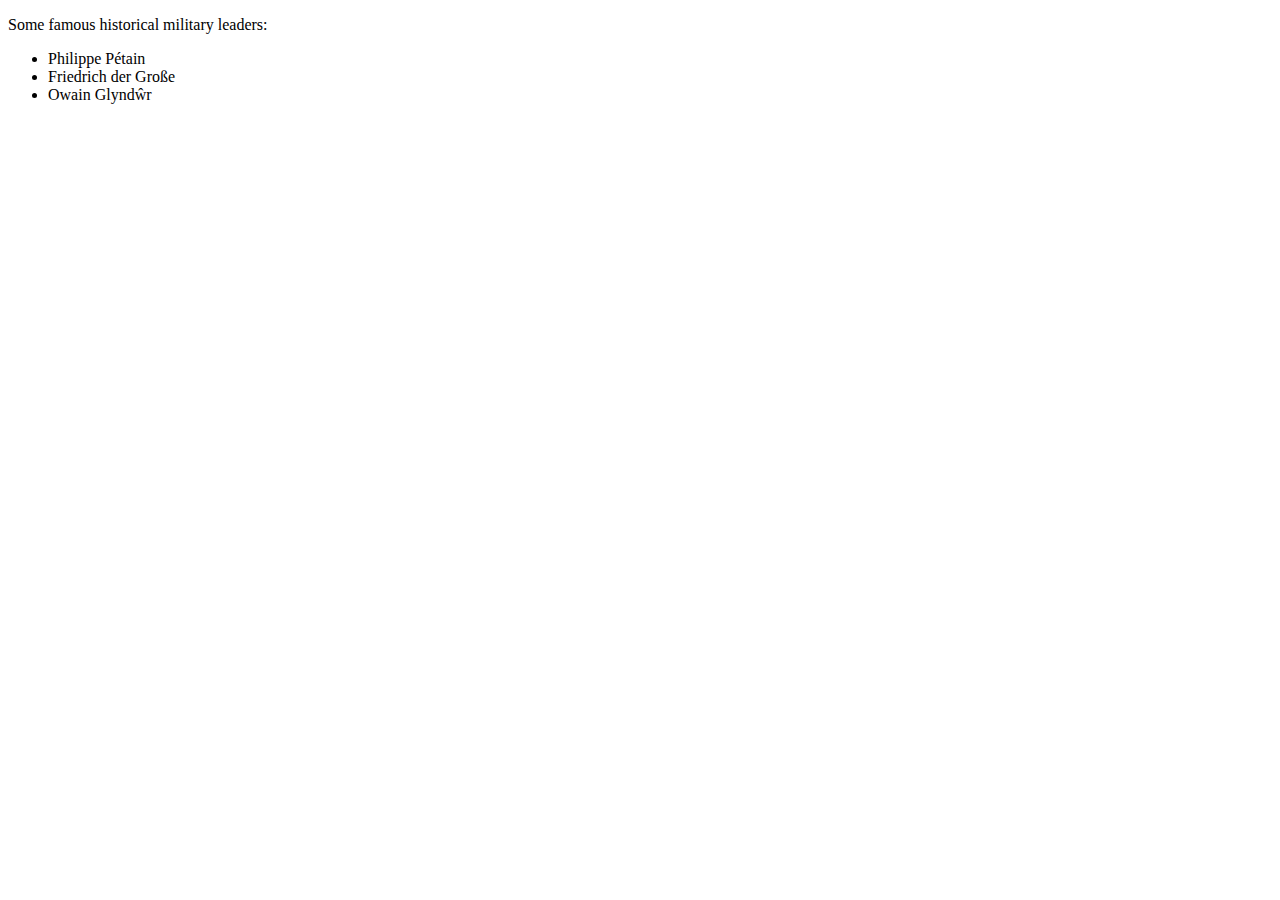
<file: Year 1/Web Dev/Ex1/index.html>
<!DOCTYPE html>
<html lang="en">
<head>
 <meta charset="utf-8">
 <title> military leaders </title>
</head>
<body>
 <p>Some famous historical military leaders:</p>
 <ul>
 <li> Philippe Pétain </li>
 <li> Friedrich der Große </li>
 <li> Owain Glyndŵr </li>
 </ul>
</body>
</html>
</file>
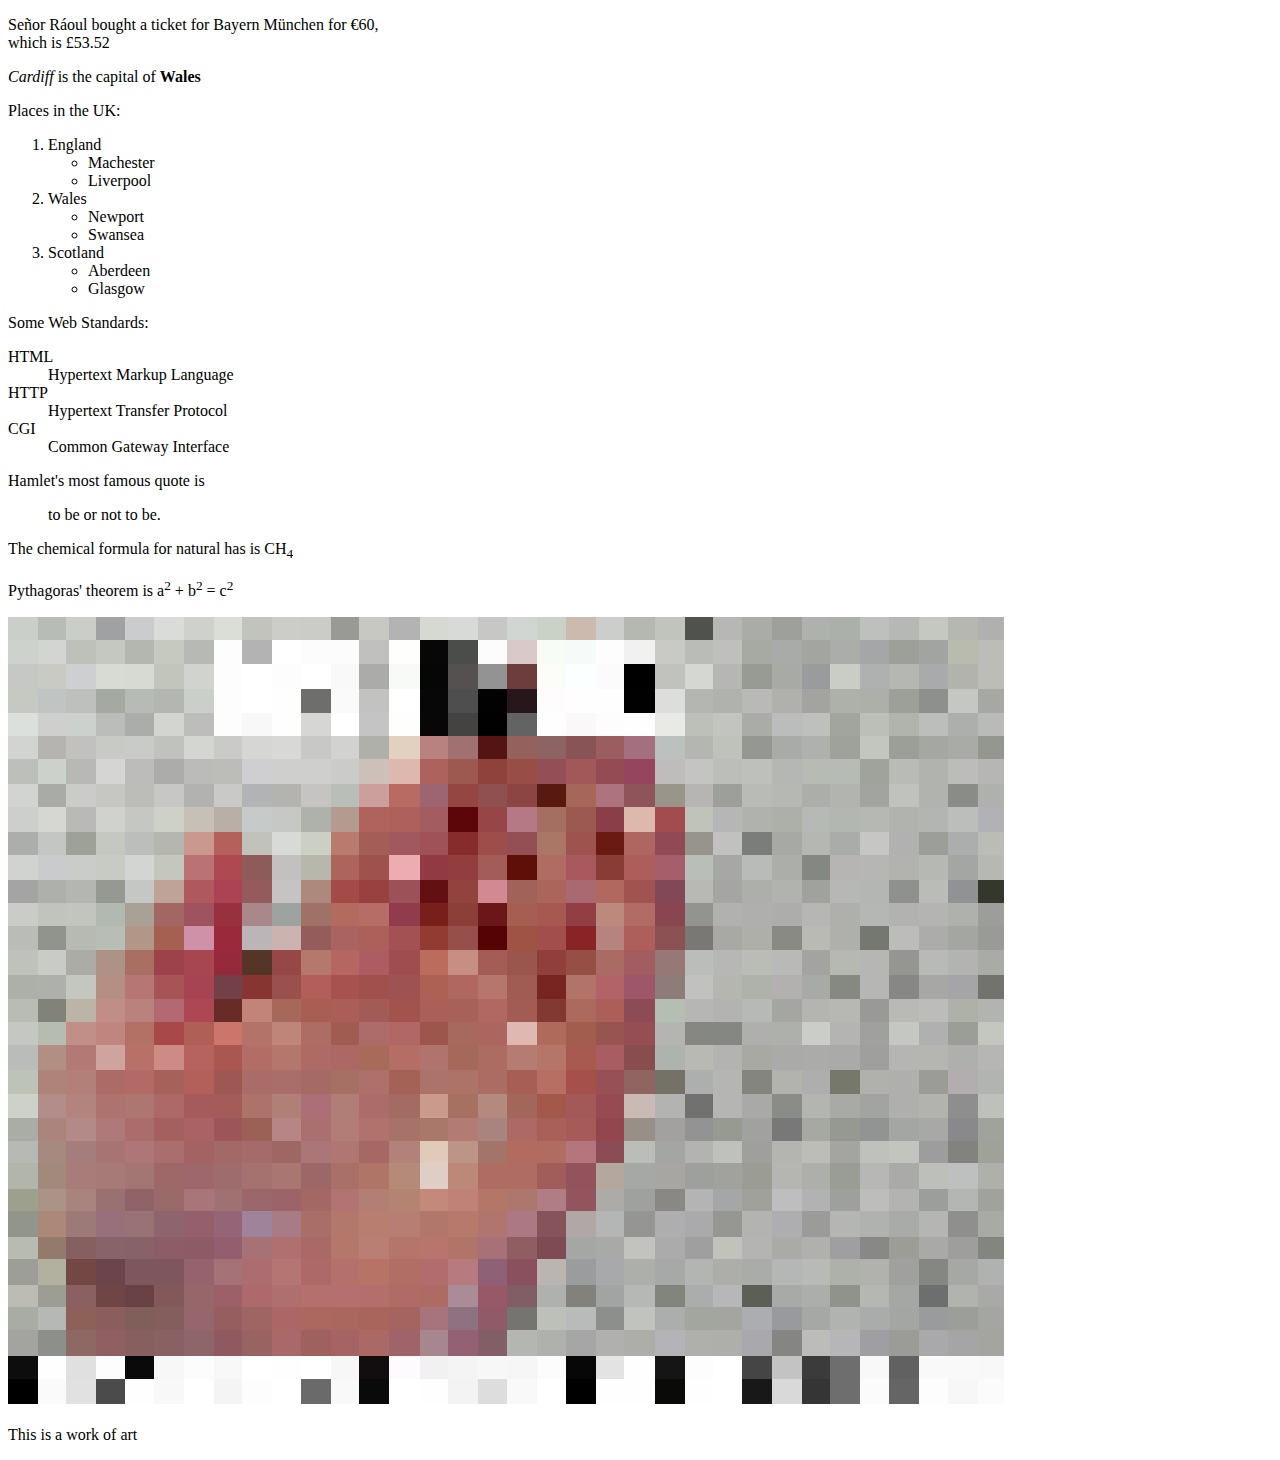
<file: Year 1/Web Dev/Ex2/index.html>
<!DOCTYPE html>
<html lang="en">

<head>
 <meta charset="utf-8">
 <title> military leaders </title>
</head>

<body>
    <p>Se&ntilde;or R&aacute;oul bought a ticket for Bayern München for &euro;60,<br/>which is &pound;53.52</p>
    <p><i>Cardiff</i> is the capital of <b>Wales</b></p>
    <p>Places in the UK:</p>
        <ol>
            <li>England</li>
                <ul>
                    <li>Machester</li>
                    <li>Liverpool</li>
                </ul>
            <li>Wales</li>
                <ul>
                    <li>Newport</li>
                    <li>Swansea</li>
                </ul>
            <li>Scotland</li>
                <ul>
                    <li>Aberdeen</li>
                    <li>Glasgow</li>
                </ul>
        </ol>

    <p>Some Web Standards:</p>
    <dl>
        <dt>HTML</dt>
            <dd>Hypertext Markup Language</dd>
        <dt>HTTP</dt>
            <dd>Hypertext Transfer Protocol</dd>
        <dt>CGI</dt>
            <dd>Common Gateway Interface</dd>
    </dl>

    <p>Hamlet's most famous quote is <blockquote>to be or not to be.</blockquote></p>
    <p>The chemical formula for natural has is CH<sub>4</sub></p>
    <p>Pythagoras' theorem is a<sup>2</sup> + b<sup>2</sup> = c<sup>2</sup></p>
    <a href="https://elementlab.uk/desktop.html"><img src="bingchilling.png" alt="Modern art"></a>
    <p>This is a work of art</p>


</body>

</html>
</file>
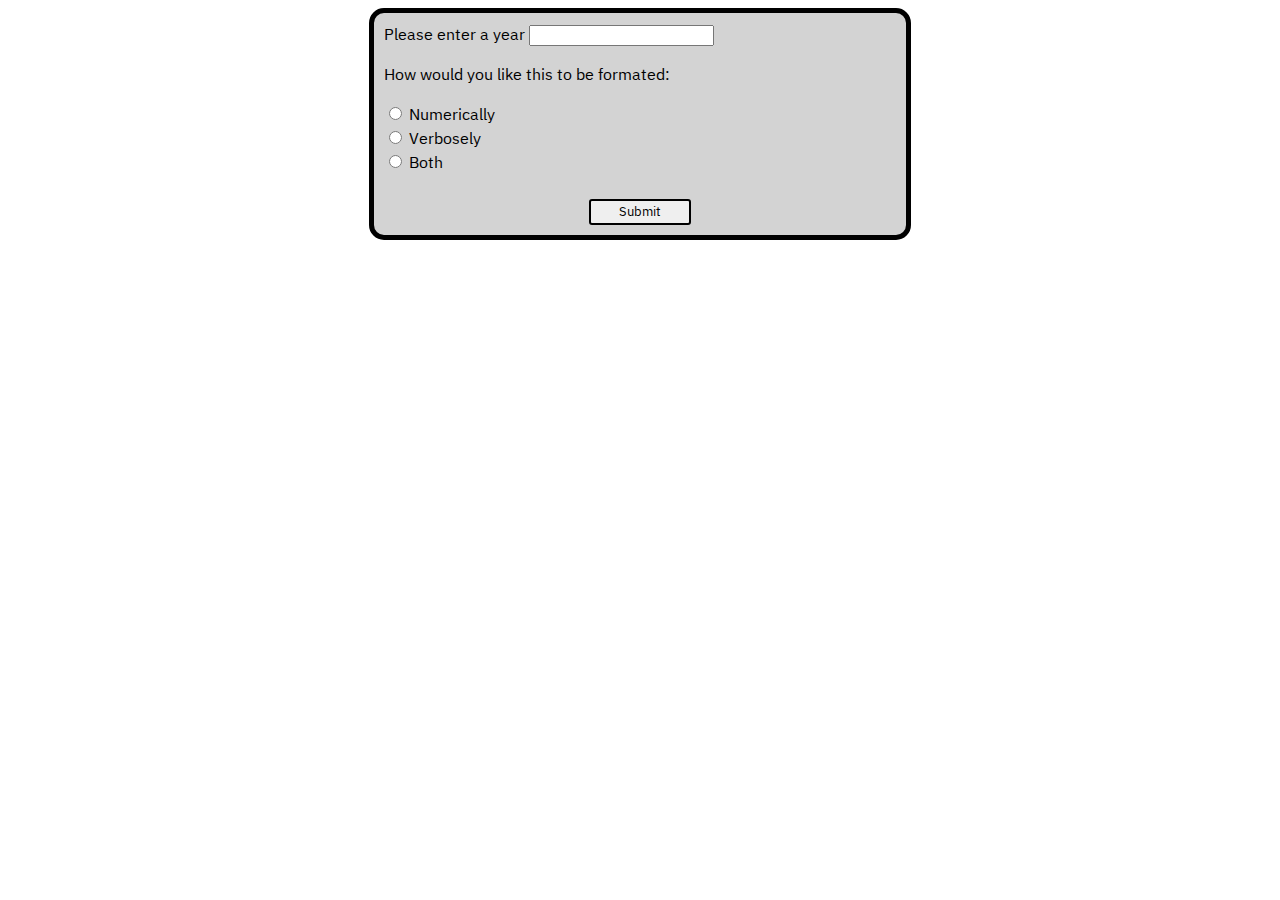
<file: Year 1/Web Dev/wcw2Sub/index.html>
<!DOCTYPE html>
<html lang="en">
    <body>
        <head>
            <meta charset="utf-8">
            <title>Easter</title>
            <link rel="stylesheet" type="text/css" href="style.css">
            <link href="https://fonts.googleapis.com/css2?family=Asap&family=IBM+Plex+Sans+Devanagari&family=Lato&family=M+PLUS+1&family=Montserrat&family=Roboto+Mono&family=Space+Mono&family=Ubuntu&display=swap" rel="stylesheet"> 
        </head>
        
        <main>
            <form action="cgi-bin/easter.py" method="GET">

                <!--Entrance point for the requested year-->
                <div class="date_input">
                    <label for="year_entry">Please enter a year</label>
                    <input type="number" id = "year_entry" name="year" required>
                </div>

                <!--User date format selection options-->
                <div class="Options">
                    <p>How would you like this to be formated:</p>
                    <input type="radio" name="date_options" id="numerically" value="n" required>
                    <label for="numerically">Numerically</label>
                    <br>
                    <input type="radio" name="date_options" id="verbosely" value="v"> 
                    <label for="verbosely">Verbosely</label>
                    <br>
                    <input type="radio" name="date_options" id="both" value="b">
                    <label for="both">Both</label>
                </div>
                
                <div class="submission">
                    <br>
                    <input type="submit" value="Submit" id="btn"/>
                </div>

            </form>
        </main>
    </body>
</html>
</file>
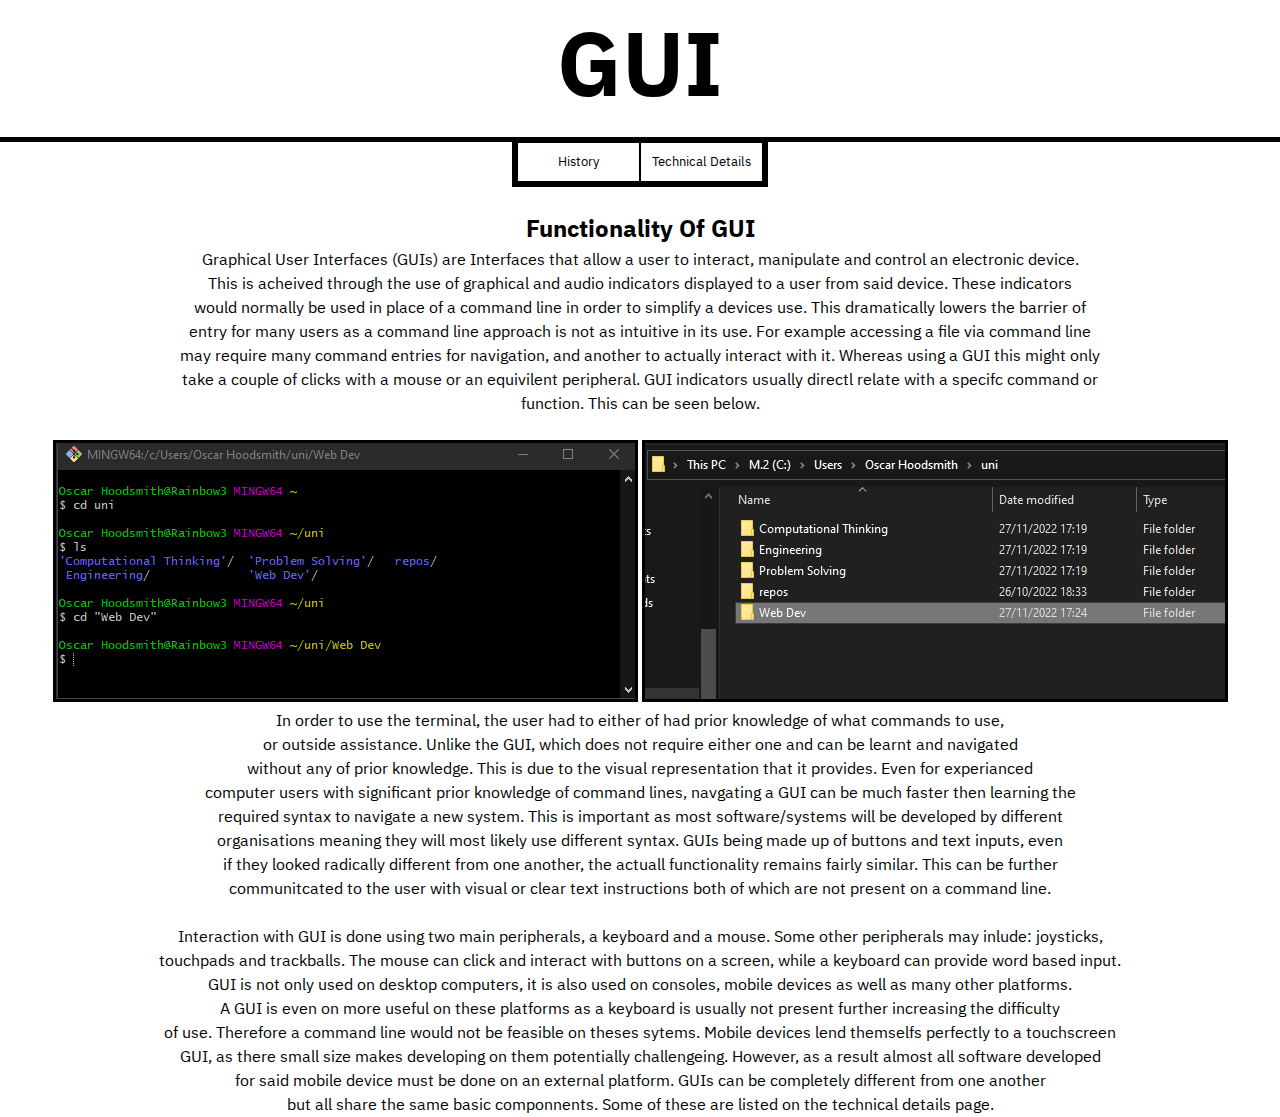
<file: Year 1/Web Dev/WebCourseWork1/index.html>
<!DOCTYPE html>

<html lang="en">

    <head>
        <meta charset="utf-8">
        <title> GUI </title>
        <link rel="stylesheet" type="text/css" href="header.css">
        <link href="https://fonts.googleapis.com/css2?family=Asap&family=IBM+Plex+Sans+Devanagari&family=Lato&family=M+PLUS+1&family=Montserrat&family=Roboto+Mono&family=Space+Mono&family=Ubuntu&display=swap" rel="stylesheet"> 
    </head>

    <body>
        <header>
            <div id="Title">
                <h1>GUI</h1>
            </div>

            <div id="PageSelection">
                <button type="Button" onclick="location.href='history.html'">History</button>
                <button type="button" onclick="location.href='details.html'" id="b2">Technical Details</button>
            </div>
        </header>

        <main>  
            <br/>
            <h2>Functionality Of GUI</h2>
            <p>Graphical User Interfaces (GUIs) are Interfaces that allow a user to interact, manipulate and control an electronic device. 
                <br/>This is acheived through the use of graphical and audio indicators displayed to a user from said device. These indicators<br/>
                would normally be used in place of a command line in order to simplify a devices use. This dramatically lowers the barrier of<br/>
                entry for many users as a command line approach is not as intuitive in its use. For example accessing a file via command line<br/>
                may require many command entries for navigation, and another to actually interact with it. Whereas using a GUI this might only<br/>
                take a couple of clicks with a mouse or an equivilent peripheral. GUI indicators usually directl relate with a specifc command or<br>
                function. This can be seen below.</p>
            <br/>
            <div id="images">
                <a href="https://en.wikipedia.org/wiki/Command-line_interface" target="_blank"><img src="assets/CLImage.png" alt="Command Line Image"></a>
                <a href="https://en.wikipedia.org/wiki/Graphical_user_interface" target="_blank"><img src="assets/GUIIMAGE.png" alt="GUI Image"></a>
            </div>
            
            <p> In order to use the terminal, the user had to either of had prior knowledge of what commands to use,<br/>
                or outside assistance. Unlike the GUI, which does not require either one and can be learnt and navigated<br>
                without any of prior knowledge. This is due to the visual representation that it provides. Even for experianced<br>
                computer users with significant prior knowledge of command lines, navgating a GUI can be much faster then learning the<br>
                required syntax to navigate a new system. This is important as most software/systems will be developed by different <br>
                organisations meaning they will most likely use different syntax. GUIs being made up of buttons and text inputs, even<br>
                if they looked radically different from one another, the actuall functionality remains fairly similar. This can be further<br>
                communitcated to the user with visual or clear text instructions both of which are not present on a command line.
            </p>
            <br/>
            <p>
                Interaction with GUI is done using two main peripherals, a keyboard and a mouse. Some other peripherals may inlude: joysticks,<br>
                touchpads and trackballs. The mouse can click and interact with buttons on a screen, while a keyboard can provide word based input.<br>
                GUI is not only used on desktop computers, it is also used on consoles, mobile devices as well as many other platforms.<br/>
                A GUI is even on more useful on these platforms as a keyboard is usually not present further increasing the difficulty<br/>
                of use. Therefore a command line would not be feasible on theses sytems. Mobile devices lend themselfs perfectly to a touchscreen<br>
                GUI, as there small size makes developing on them potentially challengeing. However, as a result almost all software developed<br>
                for said mobile device must be done on an external platform. GUIs can be completely different from one another <br>
                but all share the same basic componnents. Some of these are listed on the technical details page.
            </p>
        </main>

    </body>

</html>
</file>
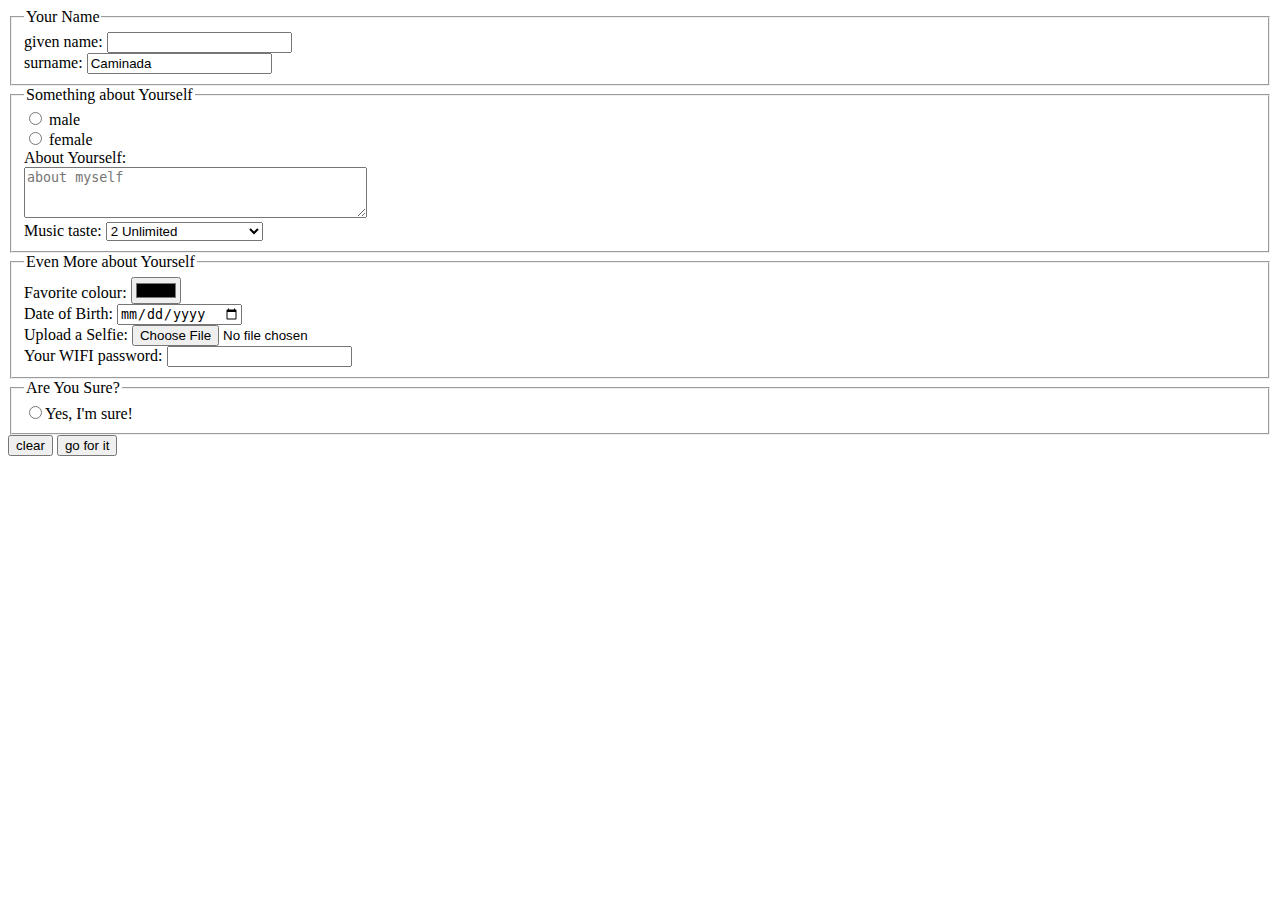
<file: Year 1/Web Dev/Testing/example_form.html>
<!DOCTYPE html>
<html><head>
  <meta charset="utf-8">
  <title>Example Form</title>
</head>

<body>

 <form action="cgi-bin/ExampleForm.py" method="POST">
 <!-- we allow for file uploads below, so we have to use POST -->

 <fieldset>                   <!--  fieldset element is not compulsory   -->
   <legend>Your Name</legend> <!-- but useful for subdividing a big form -->

   <label for="FirstName">given name:</label>
   <input type="text" id="FirstName" name="FirstName"/> <br/>

   <label for="Surname">surname:</label>
   <input type="text" id="Surname" name="Surname" value="Caminada"/> <br/>
 </fieldset>

 <fieldset>
   <legend>Something about Yourself</legend>

   <label> <input type="radio" name="sex" value="male"> male </label> <br/>
   <label> <input type="radio" name="sex" value="female"> female </label> <br/>

   <label>About Yourself: <br>
     <textarea name="About" rows="3" cols="40" placeholder="about myself"></textarea>
   </label> <br/>

   Music taste:
   <select name="music"> <!-- try adding the attribute multiple -->
     <optgroup label="eurodance">
       <option value="aol">Army of Lovers</option>
       <!-- WARNING: option tag needs a closing tag
            validator.w3.org doesn't flag an error/warning if you omit it
            but the values won't be passed on to the CGI python script -->
       <option value="2unlimited" selected="selected">2 Unlimited</option>
     </optgroup>
     <optgroup label="britpop">
       <option value="littlemix">Little Mix</option>
       <option value="spicegirls">The SpiceGirls</option>
     </optgroup>
     <optgroup label="hip hop">
       <option value="rundmc">Run DMC</option>
       <option value="glc">Goldie Lookin Chain</option>
     </optgroup>
   </select>
 </fieldset>

 <fieldset>
   <legend>Even More about Yourself</legend>
   Favorite colour: <input type="color" name="FavColour" value="#000000"><br/>
   Date of Birth: <input type="date" name="BirthDate"><br/>
   <!-- date not yet implemented by all major browsers -->
   Upload a Selfie: <input type="file" name="Selfie" accept="image/*"> <br/>
   <!-- we want to have image files of any subtype (gif, jpg, ...) -->
   Your WIFI password: <input type="password" name="WifiPasswd" required>
 </fieldset>

 <fieldset>
   <legend>Are You Sure?</legend>
   <input type="radio" name="sure" value="yes">Yes, I'm sure!  
   <!-- use checkbox, not radio, when there is just one option  -->
   <!-- try use checked attribute -->
 </fieldset>

 <input type="reset" value="clear">
 <input type="submit" value="go for it">

 <!-- clicking on "go for it" won't yet work, because we haven't yet uploaded 
      any python code (ExampleForm.py) to the server. And even if we did, 
      it still wouldn't work because we're currently referring to the script 
      (which is on our local disk, and not on any webserver) using relative 
      addressing ("cgi-bin/ExampleForm.py") so the browser wouldn't know where 
      to go. -->

 </form>


</body></html>
</file>
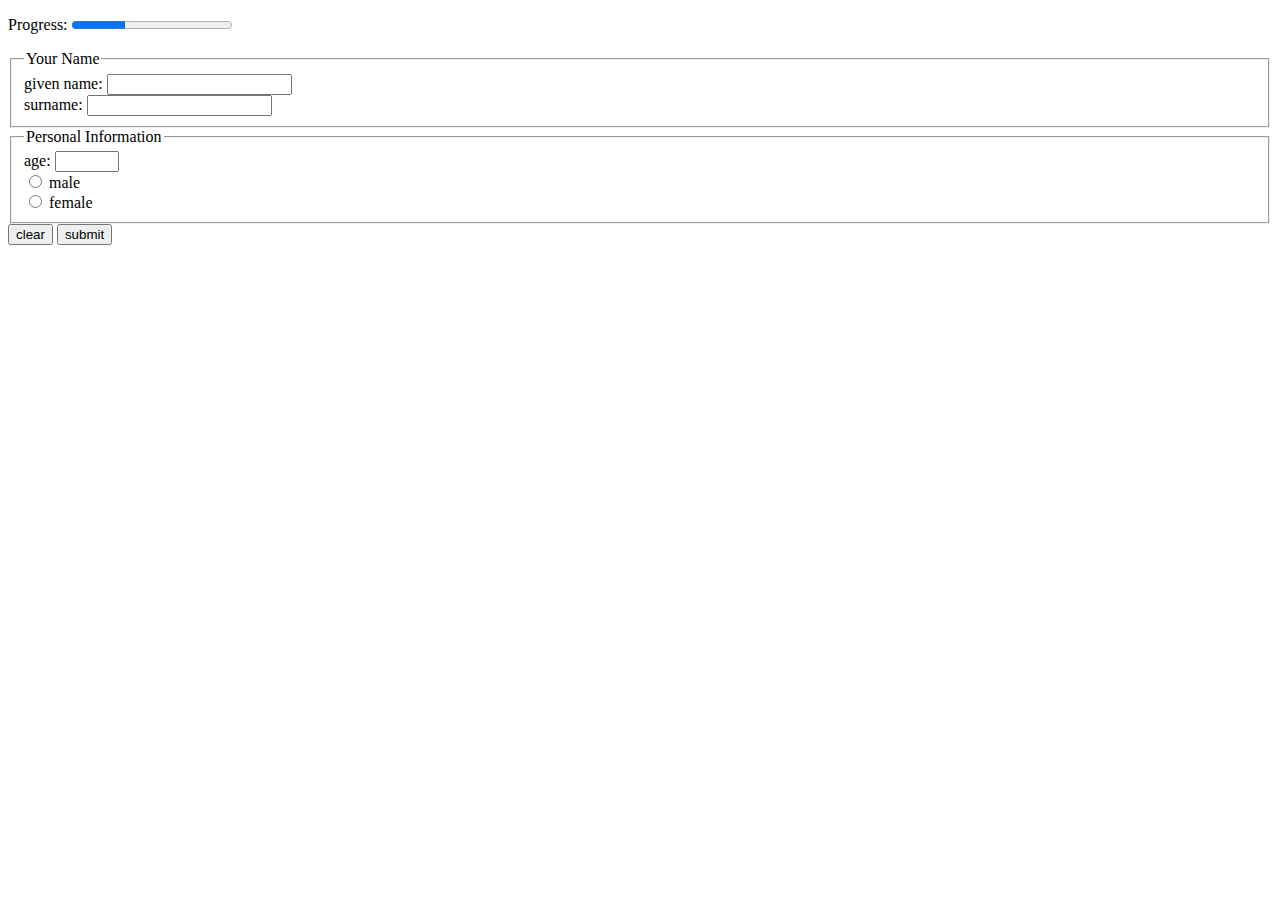
<file: Year 1/Web Dev/Testing/FirstForm.html>
<!DOCTYPE html>
<html>

<head>
<meta charset="utf-8">
<title>First Form</title>
</head>

<body>
<p>Progress: <progress value="1" max="3"></progress></p>
<form action="cgi-bin/SecondForm.py" method="POST">

<fieldset>
 <legend>Your Name</legend> 

 <label for="fn">given name: </label>
 <input type="text" id="fn" name="GivenName" tabindex="1" accesskey="g" required /> <br/>
 <!-- the for attribute of the label element
      refers to the id attribute of the input element -->
 <!-- the name attribute of the input element
      is what we will use in the Python CGI script -->

 <label for="sn">surname: </label>
 <input type="text" id="sn" name="Surname" tabindex="2" accesskey="s" required />
 <!-- the required attribute in the input element means
      that the user cannot leave the field empty -->

</fieldset>

<fieldset>
 <legend>Personal Information</legend>

   <label>
	age: <input type="number" name="Age" min="0" max="100" tabindex="3" accesskey="a" required />
   </label> <br/>
   <!-- here we put the input element inside of a label element,
	so no need to refer to any id -->

   <label>
	<input type="radio" name="Gender" value="male" tabindex="4" accesskey="m"> male
   </label> <br/>
   <label>
	<input type="radio" name="Gender" value="female" tabindex="4" accesskey="f"> female
   </label>

 </fieldset>

 <input type="reset" value="clear">
 <input type="submit" value="submit">

 </form>
</body>
</html>
</file>
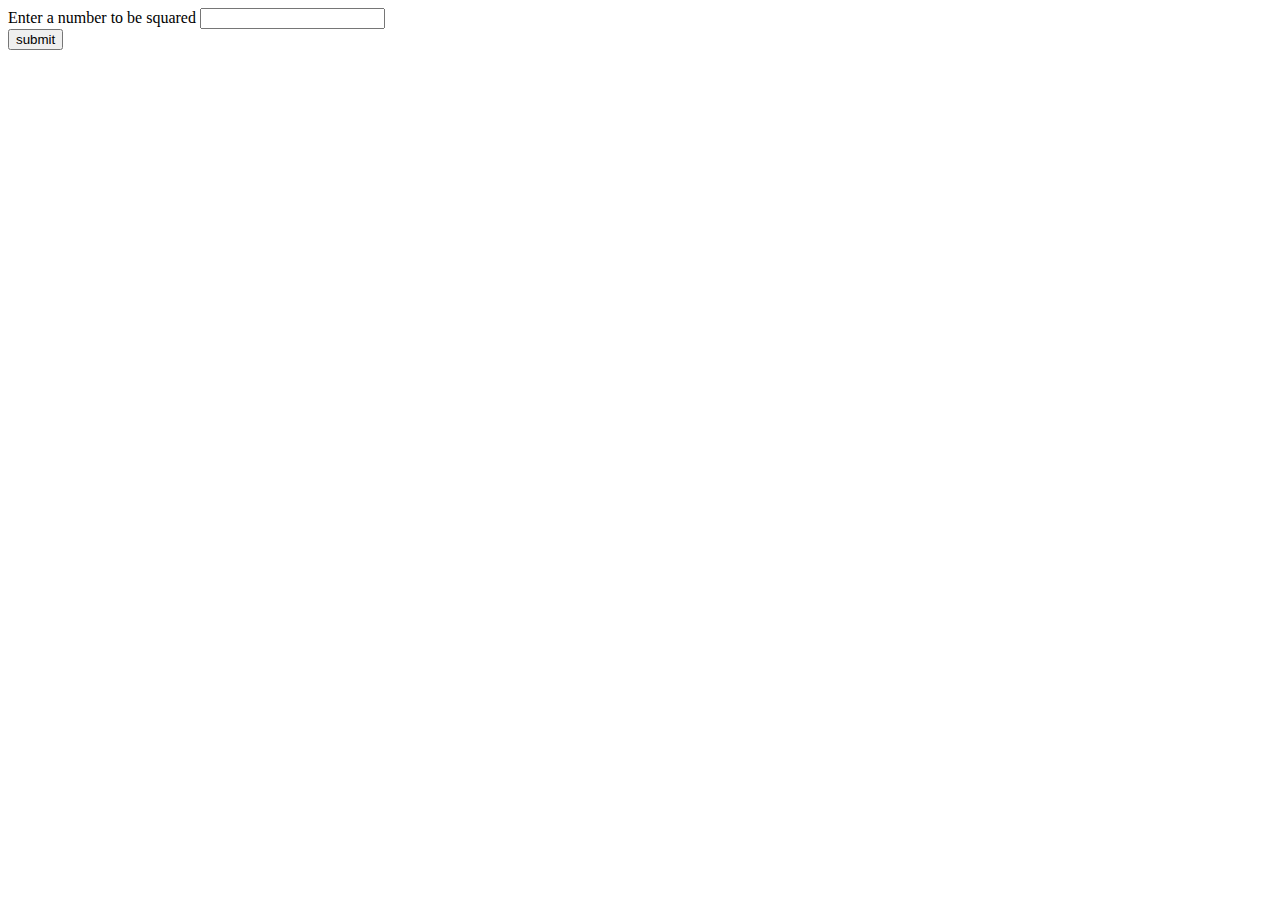
<file: Year 1/Web Dev/Testing/form.html>
<!DOCTYPE html>
<html lang="en" >
<head>
	<meta charset="utf-8" >
	<title>Test CGI Python number squared</title>
</head>
<body>
 <form action="cgi-bin/easter.py" method="GET">
 <label for="theNumber">Enter a number to be  squared</label>
 <input type="text" id="theNumber" 
        name="theNumber" /> <br />
	<!-- use type="number" to disallow non-numerical input and 
	add the 'required' attribute to force the user to fill something in -->
 <input type="submit" value="submit" />
 </form>
</body>
</html>
</file>
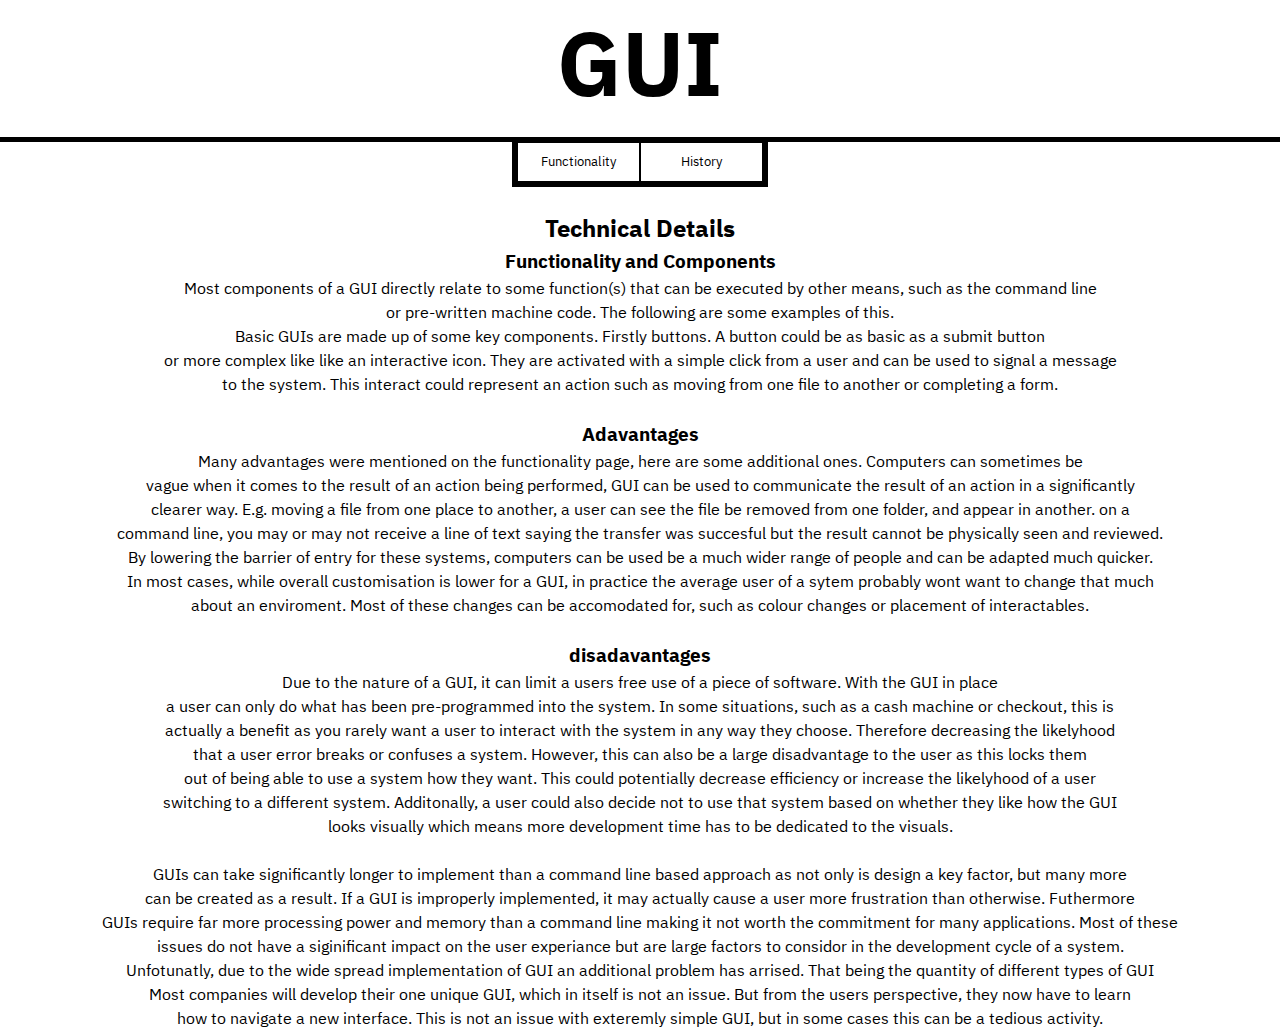
<file: Year 1/Web Dev/WebCourseWork1/details.html>
<!DOCTYPE html>

<html lang="en">

    <head>
        <meta charset="utf-8">
        <title> Details Of GUI </title>
        <link rel="stylesheet" type="text/css" href="header.css">
        <link href="https://fonts.googleapis.com/css2?family=Asap&family=IBM+Plex+Sans+Devanagari&family=Lato&family=M+PLUS+1&family=Montserrat&family=Roboto+Mono&family=Space+Mono&family=Ubuntu&display=swap" rel="stylesheet">
    </head>

    <body>
        <header>
            <div id="Title">
                <h1>GUI</h1>
            </div>

            <div id="PageSelection">
                <button type="Button" onclick="location.href='index.html'">Functionality</button>
                <button type="button" onclick="location.href='history.html'" id="b2">History</button>
            </div>
        </header>

        <main>
            <br>
            <h2>Technical Details</h2>
            <h3>Functionality and Components</h3> 

            <p>Most components of a GUI directly relate to some function(s) that can be executed by other means, such as the command line<br>
            or pre-written machine code. The following are some examples of this.</p>
            <p id="components"> Basic GUIs are made up of some key components. Firstly buttons. A button could be as basic as a submit button<br>
            or more complex like like an interactive icon. They are activated with a simple click from a user and can be used to signal a message<br>
            to the system. This interact could represent an action such as moving from one file to another or completing a form.</p>
            <br>
            <h3>Adavantages</h3>
            <p id="advantages">Many advantages were mentioned on the functionality page, here are some additional ones. Computers can sometimes be<br>
            vague when it comes to the result of an action being performed, GUI can be used to communicate the result of an action in a significantly<br>
            clearer way. E.g. moving a file from one place to another, a user can see the file be removed from one folder, and appear in another. on a <br>
            command line, you may or may not receive a line of text saying the transfer was succesful but the result cannot be physically seen and reviewed.<br>
            By lowering the barrier of entry for these systems, computers can be used be a much wider range of people and can be adapted much quicker.<br>
            In most cases, while overall customisation is lower for a GUI, in practice the average user of a sytem probably wont want to change that much<br>
            about an enviroment. Most of these changes can be accomodated for, such as colour changes or placement of interactables.
            
            </p>
            <br>
            <h3>disadavantages</h3>
            <p id="Disadvantages">Due to the nature of a GUI, it can limit a users free use of a piece of software. With the GUI in place<br>
            a user can only do what has been pre-programmed into the system. In some situations, such as a cash machine or checkout, this is<br>
            actually a benefit as you rarely want a user to interact with the system in any way they choose. Therefore decreasing the likelyhood <br>
            that a user error breaks or confuses a system. However, this can also be a large disadvantage to the user as this locks them <br>
            out of being able to use a system how they want. This could potentially decrease efficiency or increase the likelyhood of a user <br>
            switching to a different system. Additonally, a user could also decide not to use that system based on whether they like how the GUI <br>
            looks visually which means more development time has to be dedicated to the visuals.<br><br>
        
            GUIs can take significantly longer to implement than a command line based approach as not only is design a key factor, but many more<br>
            can be created as a result. If a GUI is improperly implemented, it may actually cause a user more frustration than otherwise. Futhermore<br>
            GUIs require far more processing power and memory than a command line making it not worth the commitment for many applications. Most of these<br>
            issues do not have a siginificant impact on the user experiance but are large factors to considor in the development cycle of a system.<br>
            Unfotunatly, due to the wide spread implementation of GUI an additional problem has arrised. That being the quantity of different types of GUI<br>
            Most companies will develop their one unique GUI, which in itself is not an issue. But from the users perspective, they now have to learn<br>
            how to navigate a new interface. This is not an issue with exteremly simple GUI, but in some cases this can be a tedious activity.</p>
        </main>
    </body>


</html>
</file>
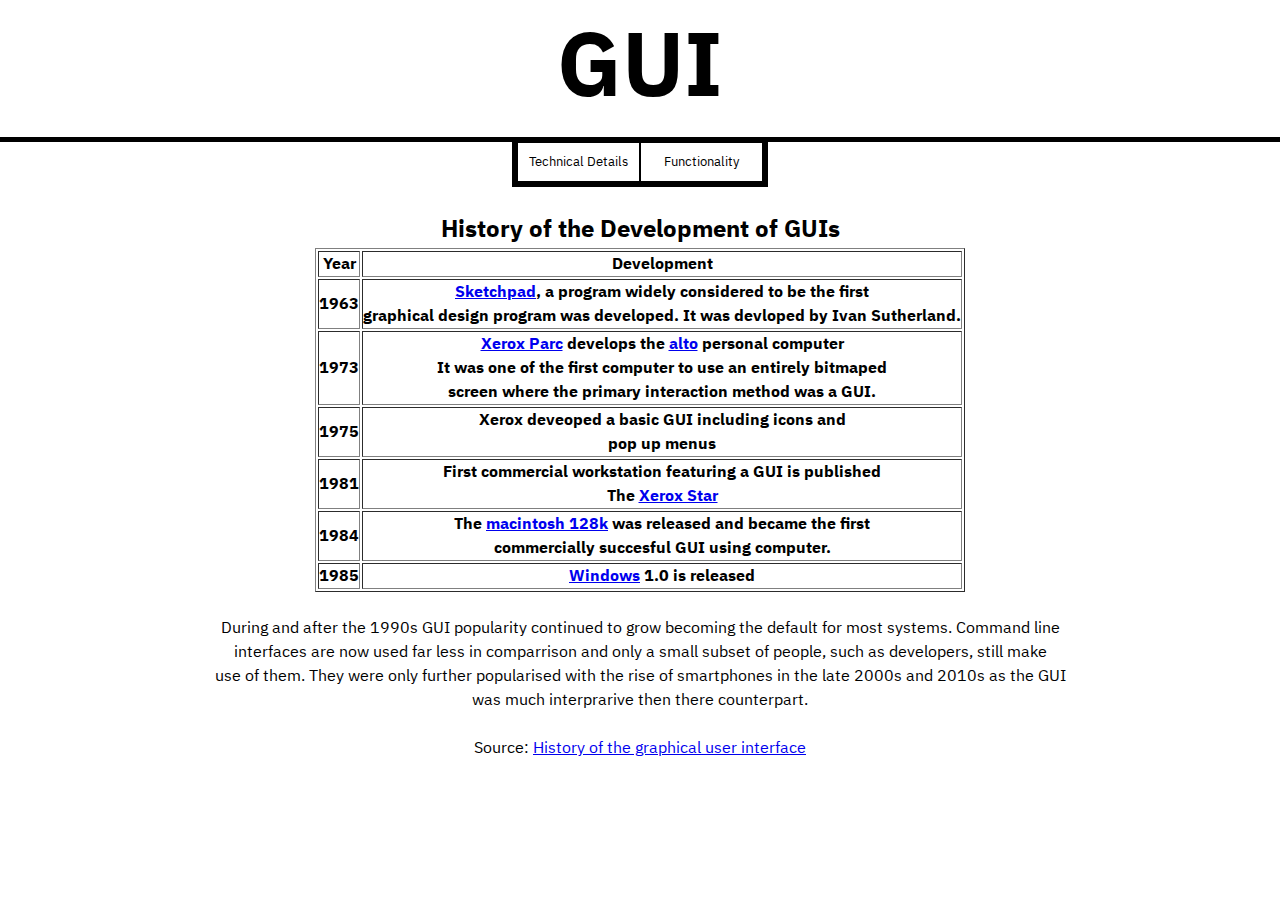
<file: Year 1/Web Dev/WebCourseWork1/history.html>
<!DOCTYPE html>

<html lang="en">

    <head>
        <meta charset="utf-8">
        <title> GUI </title>
        <link rel="stylesheet" type="text/css" href="header.css">
        <link href="https://fonts.googleapis.com/css2?family=Asap&family=IBM+Plex+Sans+Devanagari&family=Lato&family=M+PLUS+1&family=Montserrat&family=Roboto+Mono&family=Space+Mono&family=Ubuntu&display=swap" rel="stylesheet">
    </head>

    <body>
        <header>
            <div id="Title">
                <h1>GUI</h1>
            </div>

            <div id="PageSelection">
                <button type="Button" onclick="location.href='details.html'">Technical Details</button>
                <button type="button" onclick="location.href='index.html'" id="b2">Functionality</button>
            </div>
        </header>

        <main> 
            <br>
            <h2>History of the Development of GUIs</h2>

            <table border="1">
                <tr>
                    <th>Year</th>
                    <th>Development</th>    
                </tr>
                <tr>
                    <th>1963</th>
                    <th><a href="https://en.wikipedia.org/wiki/Sketchpad">Sketchpad<a>, a program widely considered to be the first<br> graphical design program was developed. It was devloped by Ivan Sutherland.</th>
                </tr>
                <tr>
                    <th>1973</th>
                    <th><a href="https://en.wikipedia.org/wiki/PARC_(company)">Xerox Parc</a> develops the <a href="https://en.wikipedia.org/wiki/Xerox_Alto">alto</a> personal computer<br>
                    It was one of the first computer to use an entirely bitmaped<br> screen where the primary interaction method was a GUI.</th>
                </tr>
                <tr>
                    <th>1975</th>
                    <th>Xerox deveoped a basic GUI including icons and<br>pop up menus</th>
                </tr>
                <tr>
                    <th>1981</th>
                    <th>First commercial workstation featuring a GUI is published<br>The <a href="https://en.wikipedia.org/wiki/Xerox_Star">Xerox Star</a></th>
                </tr>
                <tr>
                    <th>1984</th>
                    <th>The <a href="https://en.wikipedia.org/wiki/Macintosh_128K">macintosh 128k</a> was released and became the first<br>commercially succesful GUI using computer.</th>
                </tr>
                <tr>
                    <th>1985</th>
                    <th><a href="https://en.wikipedia.org/wiki/Windows_1.0x">Windows</a> 1.0 is released </th>
                </tr>
            </table>

            <br>
            <p>During and after the 1990s GUI popularity continued to grow becoming the default for most systems. Command line<br>
            interfaces are now used far less in comparrison and only a small subset of people, such as developers, still make<br>
            use of them. They were only further popularised with the rise of smartphones in the late 2000s and 2010s as the GUI<br>
            was much interprarive then there counterpart.</p><br>

            <p>Source: <a href="https://en.wikipedia.org/wiki/History_of_the_graphical_user_interface">History of the graphical user interface</a></p>
        </main>


    </body>

</html>
</file>
<file: Year 1/Web Dev/wcw2Sub/style.css>
main{
    position: relative;
    border: 5px solid black;
    margin-left: auto;
    margin-right: auto;
    width: 40vw;
    padding: 10px;
    font-family: 'IBM Plex Sans Devanagari', sans-serif;
    color: black;
    border-radius: 15px;
    background-color: lightgray;
}

.day_of_easter{
    text-align: center;
}

#btn {
    position: relative;
    margin-left: 40%;
    width: 20%;
    border: 2px solid black;
    border-radius: 3px;
    font-family: 'IBM Plex Sans Devanagari', sans-serif;
}
</file>
<file: Year 1/Web Dev/WebCourseWork1/header.css>
*{
    box-sizing: border-box;
    margin: 0;
    padding: 0;
}

#Title{
    border-bottom: 5px solid ;
}

h1{
    text-align: center;
    font-family: 'IBM Plex Sans Devanagari', sans-serif;
    font-size: 10vh;
    color: black;
}

#PageSelection {
    position: relative;
    margin-left: 40vw;
    width: 20vw;
    height: 5vh;
    border-left: 5px solid black;
    border-right: 5px solid black;
    border-bottom: 5px solid black;
}

header button{
    position: absolute;
    width: 50%;
    height: 100%;
    border: 1px solid;
    font-family: 'IBM Plex Sans Devanagari', sans-serif;
    background-color: white;
    color: black;
}

header button:hover {
    background-color: lightgray;
    color: black;
}

#b2{
    margin-left: 50%;
}

main{
    text-align: center;
    font-family: 'IBM Plex Sans Devanagari', sans-serif;
}

img{
    border: 3px solid black;
}

table{
    position: relative;
    margin-left: auto;
    margin-right: auto;
}
</file>
